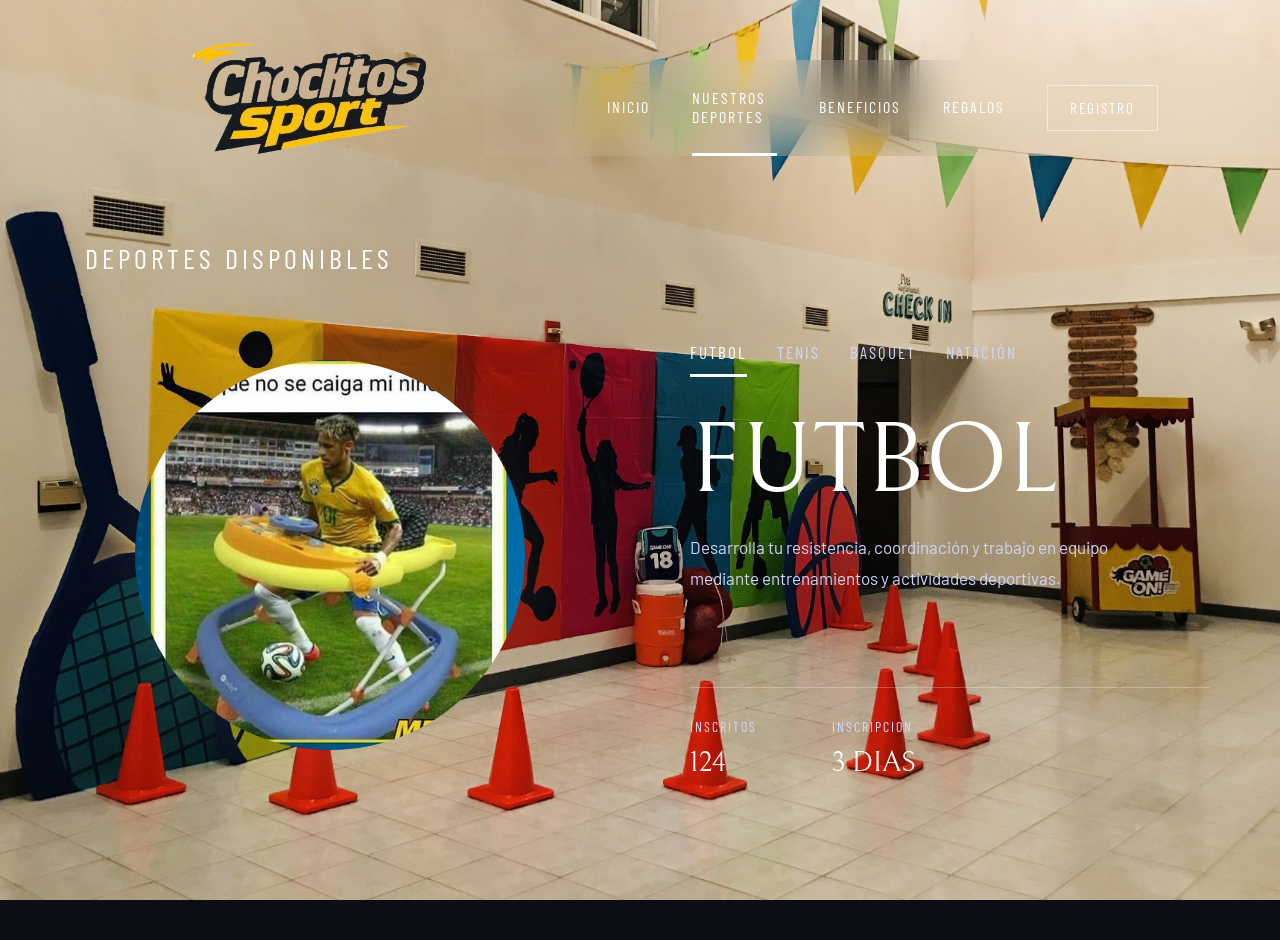
<file: Choclitos/index.html>
<!DOCTYPE html>
<html lang="en">
<head>
  <meta charset="UTF-8">
  <meta name="viewport" content="width=device-width, initial-scale=1.0">
  <meta name="description" content="Explore the universe with Space Tourism.">
  <title>Space Tourism | Destination</title>
  <link rel="preconnect" href="https://fonts.googleapis.com">
  <link rel="preconnect" href="https://fonts.gstatic.com" crossorigin>
  <link href="https://fonts.googleapis.com/css2?family=Barlow+Condensed:wght@400;500;600&family=Bellefair&family=Barlow:wght@400;500&display=swap" rel="stylesheet">
  <link rel="stylesheet" href="assets/css/main.css">
</head>
<body class="destination-page">
  <header class="header">
    <a href="home.html" class="logo" aria-label="Space Tourism - Home">
      <img src="assets/images/logo.png" alt="Space Tourism">
    </a>
    <div class="header-line" aria-hidden="true"></div>

    <button class="menu-toggle" id="menuToggle" type="button"
      aria-label="Open navigation" aria-expanded="false" aria-controls="navigation">
      <span></span><span></span><span></span>
    </button>

    <nav class="navigation" id="navigation" aria-label="Main navigation">
      <a href="home.html" data-page="home">   INICIO   </a>
      <a href="index.html" data-page="destination">NUESTROS DEPORTES</a>
      <a href="crew.html" data-page="crew">BENEFICIOS</a>
      <a href="technology.html" data-page="technology">REGALOS</a>
      <button class="subscribe-button" id="openSubscribe" type="button">
    REGISTRO
</button>
    </nav>
  </header>
  <main id="destination">
    <section class="destination-section">
      <h1 class="section-title"><span></span> DEPORTES DISPONIBLES</h1>
      <div class="destination-content">
        <div class="planet-container">
          <img id="planetImage" src="assets/images/planet-moon.jpg"
            alt="Moon" class="planet-image">
        </div>
        <div class="destination-info">
          <nav class="planet-tabs" aria-label="Choose destination">
            <button class="tab active" data-planet="moon" type="button" aria-pressed="true">Futbol</button>
            <button class="tab" data-planet="mars" type="button" aria-pressed="false">Tenis</button>
            <button class="tab" data-planet="europa" type="button" aria-pressed="false">Basquet</button>
            <button class="tab" data-planet="titan" type="button" aria-pressed="false">Natación</button>
          </nav>
          <h2 id="planetName">Futbol</h2>
          <p id="planetDescription" class="description">
            Desarrolla tu resistencia, coordinación y trabajo en equipo mediante entrenamientos y actividades deportivas.
          </p>
          <div class="info-divider"></div>
          <div class="travel-details">
            <div><h3>Inscritos</h3><p id="planetDistance">124</p></div>
            <div><h3>Inscripcion</h3><p id="planetTime">3 Dias</p></div>
          </div>
        </div>
      </div>
    </section>
  </main>
  <!-- SUBSCRIPTION MODAL -->
<div class="subscribe-overlay" id="subscribeModal"
     aria-hidden="true">

    <div class="subscribe-modal"
         role="dialog"
         aria-modal="true"
         aria-labelledby="subscribeTitle">

        <button class="close-modal"
                id="closeSubscribe"
                type="button"
                aria-label="Cerrar ventana">
            &times;
        </button>

        <div class="subscribe-content">

            <span class="subscribe-label">
                SPACE TOURISM
            </span>

            <h2 id="subscribeTitle">
                JOIN THE EXPLORATION
            </h2>

            <p>
                Subscribe to receive exclusive news,
                space discoveries and future travel updates.
            </p>

            <form id="subscribeForm">

                <label for="subscriberEmail">
                    EMAIL ADDRESS
                </label>

                <input
                    type="email"
                    id="subscriberEmail"
                    name="email"
                    placeholder="example@email.com"
                    autocomplete="email"
                    required
                >

                <button type="submit" class="submit-subscribe">
                    SUBSCRIBE NOW
                </button>

                <p id="subscribeMessage"
                   class="subscribe-message"
                   role="status"
                   aria-live="polite">
                </p>

            </form>

            <small>
                By subscribing, you agree to receive
                Space Tourism updates.
            </small>

        </div>
    </div>
</div>
  <script src="assets/js/main.js" defer></script>
</body>
</html>
</file>
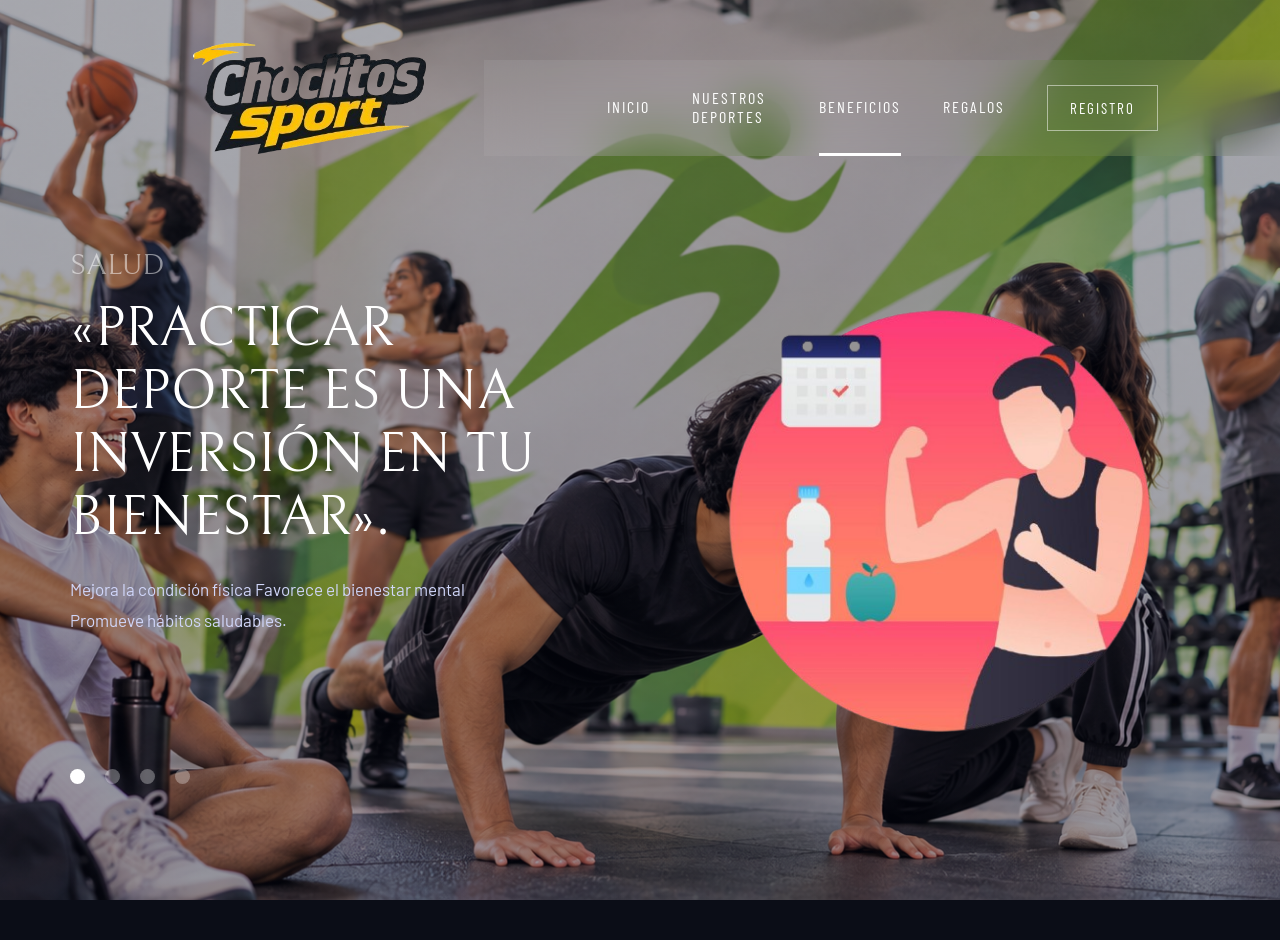
<file: Choclitos/crew.html>
<!DOCTYPE html>
<html lang="en">
<head>
  <meta charset="UTF-8">
  <meta name="viewport" content="width=device-width, initial-scale=1.0">
  <meta name="description" content="Explore the universe with Space Tourism.">
  <title>Space Tourism | Crew</title>
  <link rel="preconnect" href="https://fonts.googleapis.com">
  <link rel="preconnect" href="https://fonts.gstatic.com" crossorigin>
  <link href="https://fonts.googleapis.com/css2?family=Barlow+Condensed:wght@400;500;600&family=Bellefair&family=Barlow:wght@400;500&display=swap" rel="stylesheet">
  <link rel="stylesheet" href="assets/css/main.css">
</head>
<body class="crew-page">
  <header class="header">
    <a href="home.html" class="logo" aria-label="Space Tourism - Home">
      <img src="assets/images/logo.png" alt="Space Tourism">
    </a>
    <div class="header-line" aria-hidden="true"></div>

    <button class="menu-toggle" id="menuToggle" type="button"
      aria-label="Open navigation" aria-expanded="false" aria-controls="navigation">
      <span></span><span></span><span></span>
    </button>

    <nav class="navigation" id="navigation" aria-label="Main navigation">
      <a href="home.html" data-page="home">   INICIO   </a>
      <a href="index.html" data-page="destination">NUESTROS DEPORTES</a>
      <a href="crew.html" data-page="crew">BENEFICIOS</a>
      <a href="technology.html" data-page="technology">REGALOS</a>
      <button class="subscribe-button" id="openSubscribe" type="button">
    REGISTRO
</button>
    </nav>
  </header>
  <main class="inner-page crew-section">
    <div class="crew-content">
      <section class="crew-info">
        <p class="crew-role" id="crewRole">Commander</p>
        <h2 id="crewName">Douglas Hurley</h2>
        <p class="crew-description" id="crewDescription">
          Douglas Gerald Hurley is an American engineer, former Marine Corps pilot
          and former NASA astronaut. He launched into space for the third time as
          commander of Crew Dragon Demo-2.
        </p>
        <div class="crew-controls" aria-label="Choose crew member">
          <button class="crew-dot active" data-crew="0" type="button" aria-label="Douglas Hurley" aria-pressed="true"></button>
          <button class="crew-dot" data-crew="1" type="button" aria-label="Mark Shuttleworth" aria-pressed="false"></button>
          <button class="crew-dot" data-crew="2" type="button" aria-label="Victor Glover" aria-pressed="false"></button>
          <button class="crew-dot" data-crew="3" type="button" aria-label="Anousheh Ansari" aria-pressed="false"></button>
        </div>
      </section>
      <section class="crew-image-container">
        <img src="assets/images/crew-douglas-hurley.png" id="crewImage"
          alt="Douglas Hurley" class="crew-image">
      </section>
    </div>
  </main>
  <!-- SUBSCRIPTION MODAL -->
<div class="subscribe-overlay" id="subscribeModal"
     aria-hidden="true">

    <div class="subscribe-modal"
         role="dialog"
         aria-modal="true"
         aria-labelledby="subscribeTitle">

        <button class="close-modal"
                id="closeSubscribe"
                type="button"
                aria-label="Cerrar ventana">
            &times;
        </button>

        <div class="subscribe-content">

            <span class="subscribe-label">
                SPACE TOURISM
            </span>

            <h2 id="subscribeTitle">
                JOIN THE EXPLORATION
            </h2>

            <p>
                Subscribe to receive exclusive news,
                space discoveries and future travel updates.
            </p>

            <form id="subscribeForm">

                <label for="subscriberEmail">
                    EMAIL ADDRESS
                </label>

                <input
                    type="email"
                    id="subscriberEmail"
                    name="email"
                    placeholder="example@email.com"
                    autocomplete="email"
                    required
                >

                <button type="submit" class="submit-subscribe">
                    SUBSCRIBE NOW
                </button>

                <p id="subscribeMessage"
                   class="subscribe-message"
                   role="status"
                   aria-live="polite">
                </p>

            </form>

            <small>
                By subscribing, you agree to receive
                Space Tourism updates.
            </small>

        </div>
    </div>
</div>
  <script src="assets/js/main.js" defer></script>
</body>
</html>
</file>
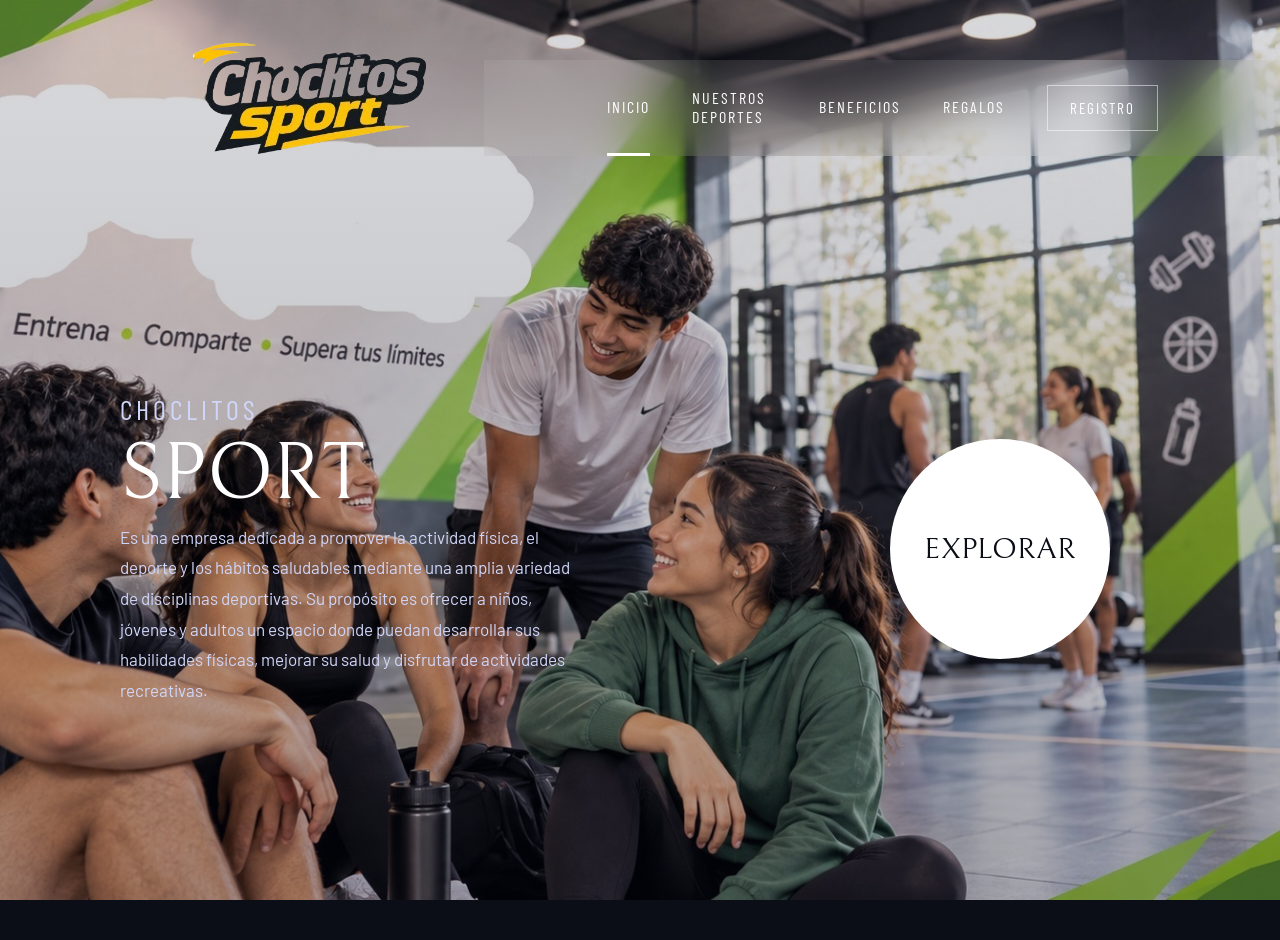
<file: Choclitos/home.html>
<!DOCTYPE html>
<html lang="en">
<head>
  <meta charset="UTF-8">
  <meta name="viewport" content="width=device-width, initial-scale=1.0">
  <meta name="description" content="Explore the universe with Space Tourism.">
  <title>Space Tourism | Home</title>
  <link rel="preconnect" href="https://fonts.googleapis.com">
  <link rel="preconnect" href="https://fonts.gstatic.com" crossorigin>
  <link href="https://fonts.googleapis.com/css2?family=Barlow+Condensed:wght@400;500;600&family=Bellefair&family=Barlow:wght@400;500&display=swap" rel="stylesheet">
  <link rel="stylesheet" href="assets/css/main.css">
</head>
<body class="home-page">
  <header class="header">
    <a href="home.html" class="logo" aria-label="Space Tourism - Home">
      <img src="assets/images/logo.png" alt="Space Tourism">
    </a>
    <div class="header-line" aria-hidden="true"></div>

    <button class="menu-toggle" id="menuToggle" type="button"
      aria-label="Open navigation" aria-expanded="false" aria-controls="navigation">
      <span></span><span></span><span></span>
    </button>

    <nav class="navigation" id="navigation" aria-label="Main navigation">
      <a href="home.html" data-page="home">   INICIO   </a>
      <a href="index.html" data-page="destination">NUESTROS DEPORTES</a>
      <a href="crew.html" data-page="crew">BENEFICIOS</a>
      <a href="technology.html" data-page="technology">REGALOS</a>
      <button class="subscribe-button" id="openSubscribe" type="button">
    REGISTRO
</button>
    </nav>
  </header>
  <main class="home-content">
    <section class="home-text">
      <h2>CHOCLITOS </h2>
      <h1>SPORT</h1>
      <p>
        Es una empresa dedicada a promover la actividad física, el deporte y los hábitos saludables mediante una amplia variedad de disciplinas deportivas. Su propósito es ofrecer a niños, jóvenes y adultos un espacio donde puedan desarrollar sus habilidades físicas, mejorar su salud y disfrutar de actividades recreativas.
      </p>
    </section>
    <section class="explore-container">
      <a href="index.html" class="explore-button">Explorar</a>
    </section>
  </main>
  <!-- SUBSCRIPTION MODAL -->
<div class="subscribe-overlay" id="subscribeModal"
     aria-hidden="true">

    <div class="subscribe-modal"
         role="dialog"
         aria-modal="true"
         aria-labelledby="subscribeTitle">

        <button class="close-modal"
                id="closeSubscribe"
                type="button"
                aria-label="Cerrar ventana">
            &times;
        </button>

        <div class="subscribe-content">

            <span class="subscribe-label">
                SPACE TOURISM
            </span>

            <h2 id="subscribeTitle">
                JOIN THE EXPLORATION
            </h2>

            <p>
                Subscribe to receive exclusive news,
                space discoveries and future travel updates.
            </p>

            <form id="subscribeForm">

                <label for="subscriberEmail">
                    EMAIL ADDRESS
                </label>

                <input
                    type="email"
                    id="subscriberEmail"
                    name="email"
                    placeholder="example@email.com"
                    autocomplete="email"
                    required
                >

                <button type="submit" class="submit-subscribe">
                    SUBSCRIBE NOW
                </button>

                <p id="subscribeMessage"
                   class="subscribe-message"
                   role="status"
                   aria-live="polite">
                </p>

            </form>

            <small>
                By subscribing, you agree to receive
                Space Tourism updates.
            </small>

        </div>
    </div>
</div>
  <script src="assets/js/main.js" defer></script>
</body>
</html>
</file>
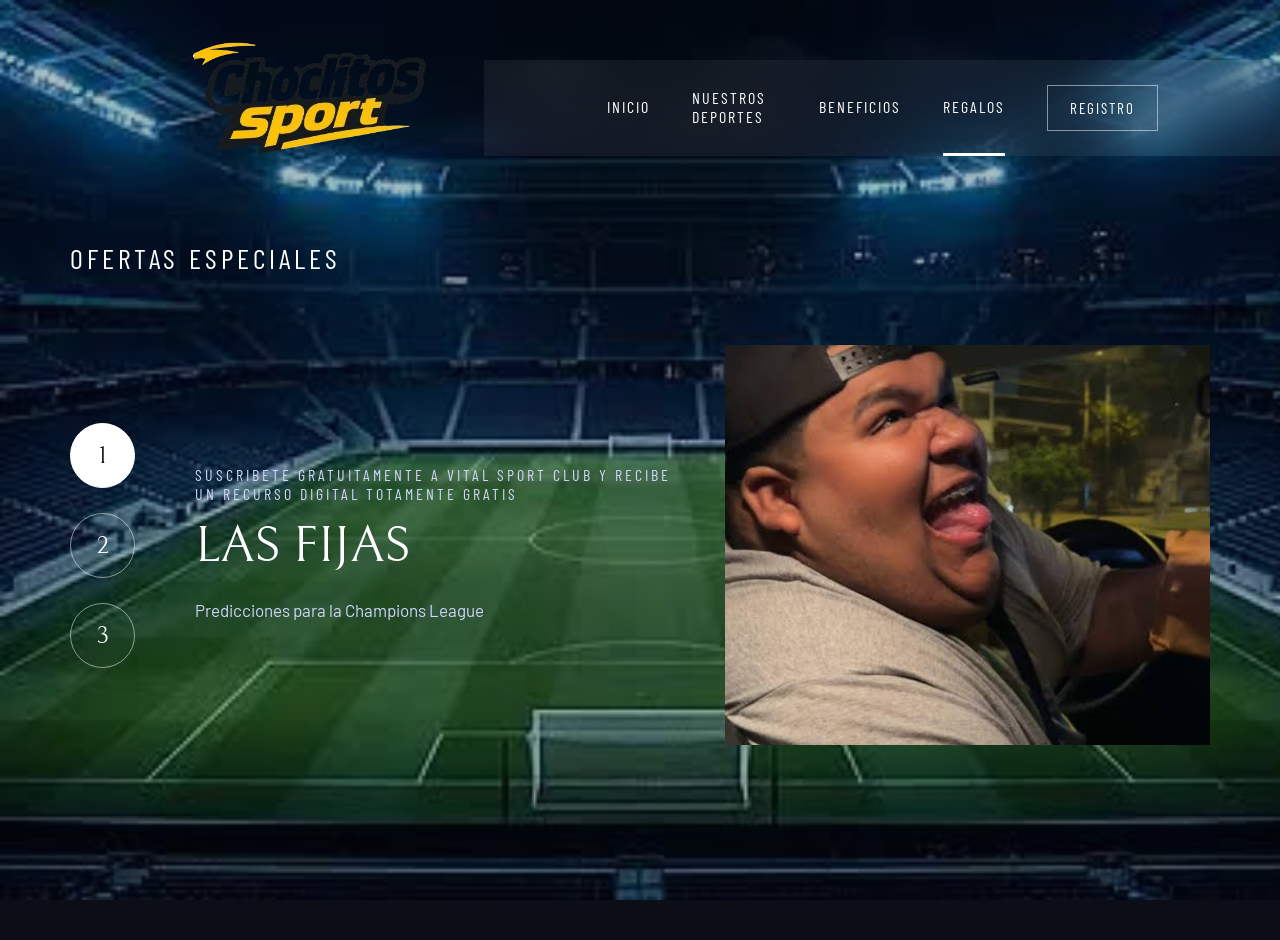
<file: Choclitos/technology.html>
<!DOCTYPE html>
<html lang="en">
<head>
  <meta charset="UTF-8">
  <meta name="viewport" content="width=device-width, initial-scale=1.0">
  <meta name="description" content="Explore the universe with Space Tourism.">
  <title>Regalos</title>
  <link rel="preconnect" href="https://fonts.googleapis.com">
  <link rel="preconnect" href="https://fonts.gstatic.com" crossorigin>
  <link href="https://fonts.googleapis.com/css2?family=Barlow+Condensed:wght@400;500;600&family=Bellefair&family=Barlow:wght@400;500&display=swap" rel="stylesheet">
  <link rel="stylesheet" href="assets/css/main.css">
</head>
<body class="technology-page">
  <header class="header">
    <a href="home.html" class="logo" aria-label="Space Tourism - Home">
      <img src="assets/images/logo.png" alt="Space Tourism">
    </a>
    <div class="header-line" aria-hidden="true"></div>

    <button class="menu-toggle" id="menuToggle" type="button"
      aria-label="Open navigation" aria-expanded="false" aria-controls="navigation">
      <span></span><span></span><span></span>
    </button>

    <nav class="navigation" id="navigation" aria-label="Main navigation">
      <a href="home.html" data-page="home">   INICIO   </a>
      <a href="index.html" data-page="destination">NUESTROS DEPORTES</a>
      <a href="crew.html" data-page="crew">BENEFICIOS</a>
      <a href="technology.html" data-page="technology">REGALOS</a>
      <button class="subscribe-button" id="openSubscribe" type="button">
    REGISTRO
</button>
    </nav>
  </header>
  <main class="inner-page technology-section">
    <h1 class="section-title"></span>OFERTAS especiales</h1>
    <div class="technology-content">
      <div class="technology-tabs" aria-label="Choose technology">
        <button class="technology-tab active" data-tech="0" type="button" aria-pressed="true">1</button>
        <button class="technology-tab" data-tech="1" type="button" aria-pressed="false">2</button>
        <button class="technology-tab" data-tech="2" type="button" aria-pressed="false">3</button>
      </div>
      <section class="technology-info">
        <p class="technology-subtitle">Suscribete gratuitamente a Vital Sport Club y recibe un recurso digital totamente gratis</p>
        <h2 id="technologyName">Launch vehicle</h2>
        <p id="technologyDescription">
          A launch vehicle or carrier rocket is a rocket-propelled vehicle used to
          carry a payload from Earth's surface to space, usually to Earth orbit or beyond.
        </p>
      </section>
      <section class="technology-image-container">
        <img src="assets/images/technology-launch-vehicle.png" alt="Launch vehicle"
          id="technologyImage" class="technology-image">
      </section>
    </div>
  </main>
  <!-- SUBSCRIPTION MODAL -->
<div class="subscribe-overlay" id="subscribeModal"
     aria-hidden="true">

    <div class="subscribe-modal"
         role="dialog"
         aria-modal="true"
         aria-labelledby="subscribeTitle">

        <button class="close-modal"
                id="closeSubscribe"
                type="button"
                aria-label="Cerrar ventana">
            &times;
        </button>

        <div class="subscribe-content">

            <span class="subscribe-label">
                CHOCLITOS SPORT
            </span>

            <h2 id="subscribeTitle">
                UNETE
            </h2>

            <p>
                Suscribete y reciba su regalo.
            </p>

            <form id="subscribeForm">

                <label for="subscriberEmail">
                    Correo electronico
                </label>

                <input
                    type="email"
                    id="subscriberEmail"
                    name="email"
                    placeholder="choclero@.com"
                    autocomplete="email"
                    required
                >

                <button type="submit" class="submit-subscribe">
                    ACEPTAR
                </button>

                <p id="subscribeMessage"
                   class="subscribe-message"
                   role="status"
                   aria-live="polite">
                </p>

            </form>

            <small>
                Derechos reservados gaaaaaaa
            </small>

        </div>
    </div>
</div>
  <script src="assets/js/main.js" defer></script>
</body>
</html>
</file>
<file: Choclitos/assets/css/main.css>
/* Punto de entrada: importa los módulos en orden de dependencia. */
@import url("base.css");
@import url("pages.css");
@import url("responsive.css");
</file>
